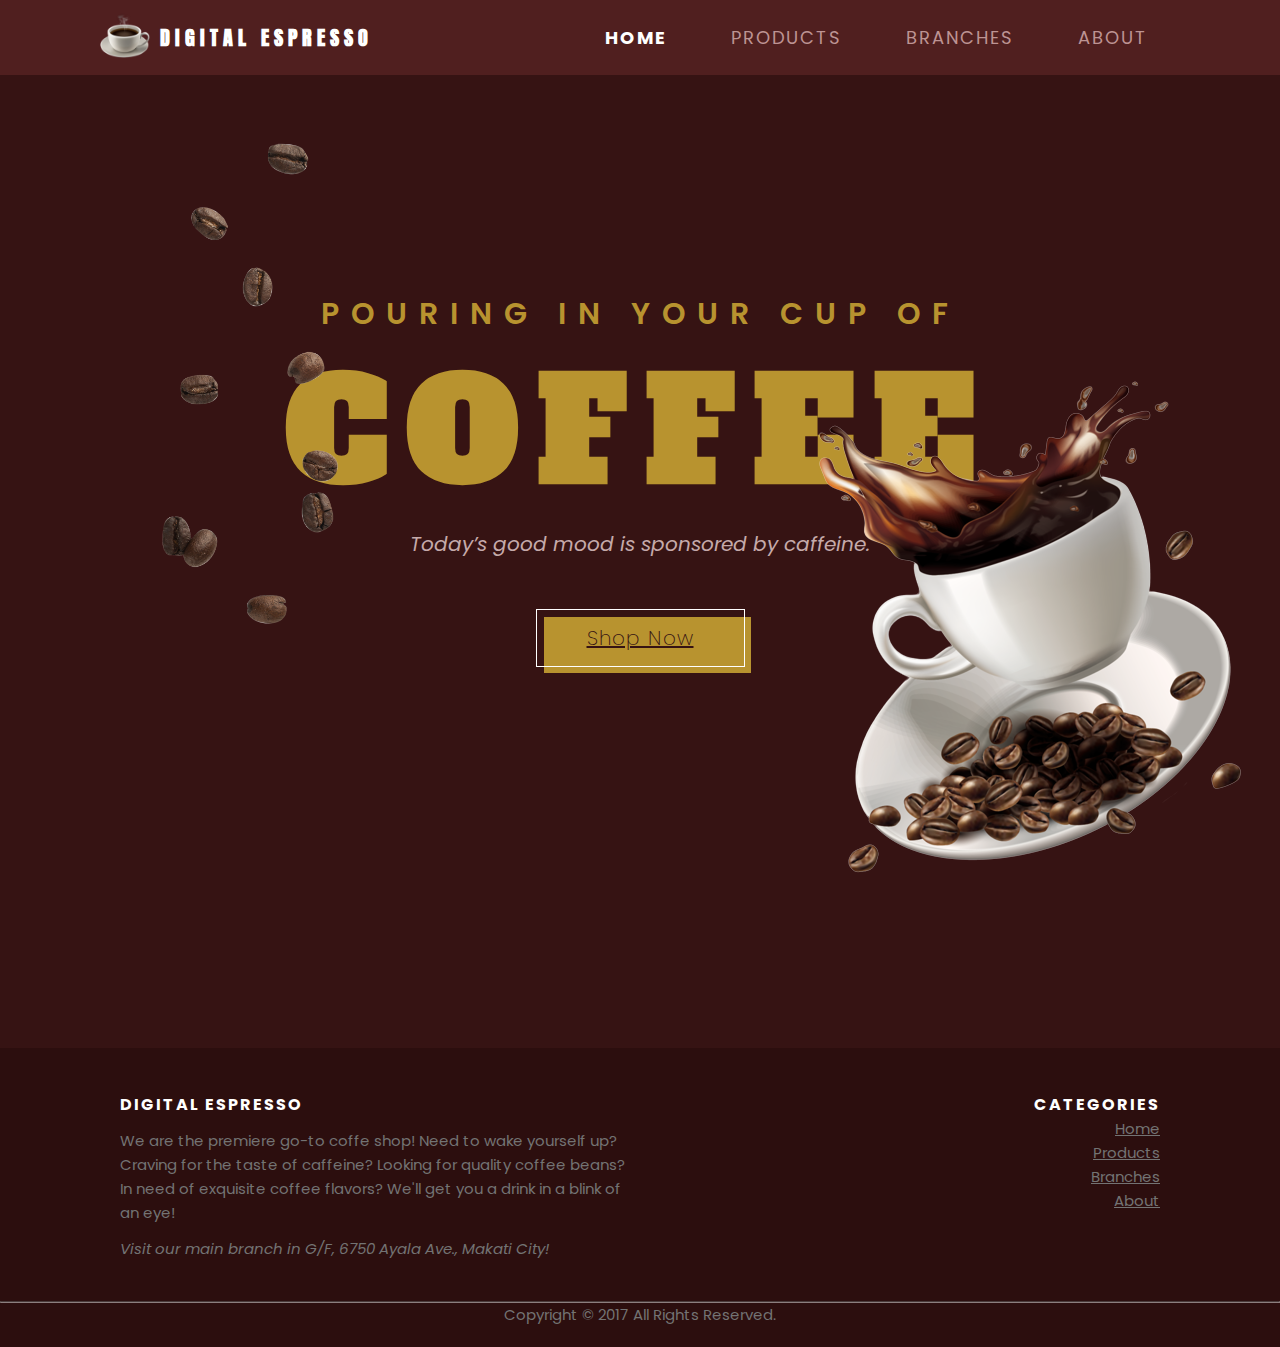
<file: digital_espresso/index.html>
<html>
<head>
	<title>Digital Espresso</title>
	<meta charset="utf-8">
	<meta name="viewport" content="width=device-width, initaial-scale=1.0">
	<link rel="stylesheet" type="text/css" href="style.css">
</head>
<body style="background-color:#361313;">
	<nav>
		<div class="nav-container">
			<div class="header">
				<img src="coffeelogo.png" />
				<h1>Digital Espresso</h1>
			</div>
			<ul>
				<li><a href="index.html" class="active">Home</a></li>
				<li><a href="products.html">Products</a></li>
				<li><a href="branches.html">Branches</a></li>
				<li><a href="aboutus.html">About</a></li>
			</ul>
		</div>
	</nav>
	<div class="cup">
		<img src="coffeecup.png" alt="cup">
	</div>
	<div class="beans">
		<img src="coffeebeans.webp">
	</div>
	<div class="hero-text">
		<div>
			<h2>POURING IN YOUR CUP OF</h2>
			<h1>COFFEE</h1>
			<p>Today’s good mood is sponsored by caffeine.</p>
			<button type="button" class="fill"><a class="buttonlink" href="products.html">Shop Now</a></button>
		</div>	
	
	</div>
	<footer class="site-footer">
		<div class="footer-container">
			<div class="footer-desc">
				<h6>Digital Espresso</h6>
				<p class="text-justify" style="margin-top: 12px">We are the premiere go-to coffe shop! Need to wake yourself up? Craving for the taste of caffeine? Looking for quality coffee beans? In need of exquisite coffee flavors? We'll get you a drink in a blink of an eye!</p>
				<p style="margin-top: 12px"><i>Visit our main branch in G/F, 6750 Ayala Ave., Makati City!</i></p>
			</div>

			<div class="footer-tabs">
				<h6>Categories</h6>
				<ul class="footer-links">
				<li><a href="index.html">Home</a></li>
				<li><a href="products.html">Products</a></li>
				<li><a href="branches.html">Branches</a></li>
				<li><a href="aboutus.html">About</a></li>
				</ul>
			</div>

			</div>
			<hr>
		</div>
		<div class="container">
			<div class="col-md-8 col-sm-6 col-xs-12">
				<p class="copyright-text">Copyright &copy; 2017 All Rights Reserved.</p>
			</div>
		</div>
	</footer>
</body>
</html>


<!-- 1. Create a set of Corporate Website mockups for the company Digital Espresso.
Prepare at a minimum the following files:
• / index.html
• / aboutus.html
• / products.html
• / branches.html

Make sure that each page has the following: 
• / standard header with logo
• / navigation bar with links to the following:
	• / Home
	• / Products
		• / Each product page
	• / Branches
	• / About
• / brownish-red background color
• / standard footer

2. For products.html:

• / Create a table containing coffee products. You may use the products from the earlier exercises.
• / Embed one image per product in the table.
• / Make the name of the product clickable.
• / Create one html file per product. Clicking on the product name from the previous step should load the specific product html page. 
• / Each product html page should either have a link to go back to the products.html page.
• / Note also that all the pages must follow the standard elements mentioned in 1) (standard header with logo, nav bar, footer, etc.). -->
</file>
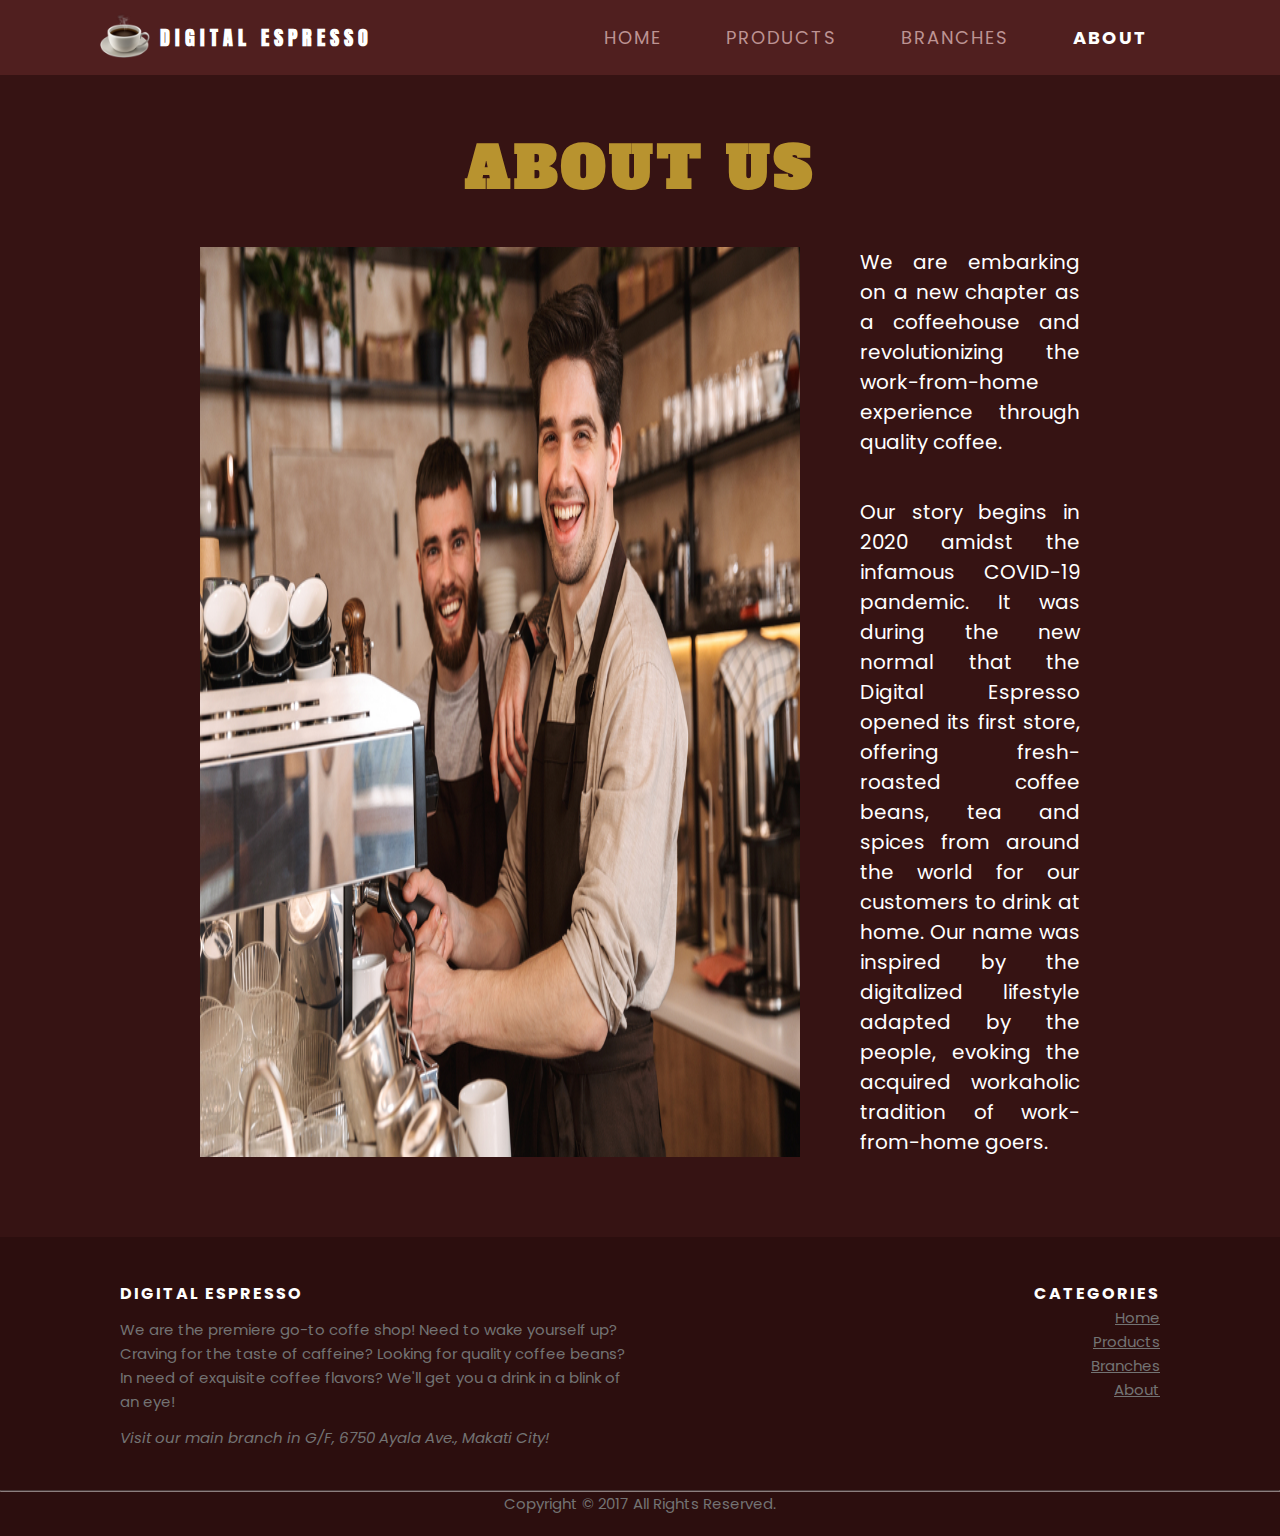
<file: digital_espresso/aboutus.html>
<html>

<head>
    <title>Digital Espresso</title>
    <meta charset="utf-8">
    <meta name="viewport" content="width=device-width, initaial-scale=1.0">
    <link rel="stylesheet" type="text/css" href="style.css">
</head>
<body style="background-color:#361313;">
    <nav>
    <div class="nav-container">
        <div class="header">
        <img src="coffeelogo.png" />
        <h1>Digital Espresso</h1>
        </div>
        <ul>
        <li><a href="index.html">Home</a></li>
        <li><a href="products.html">Products</a></li>
        <li><a href="branches.html">Branches</a></li>
        <li><a href="aboutus.html" class="active">About</a></li>
        </ul>
    </div>
    </nav>

    <!------- PAGE CONTENT ------->  
    <div class="products-container">
    <div class="pagetitle">
        <h1>ABOUT US</h1>
    </div>
    <div class="about-details">
        <img src="founders.jpg">
        <div class="par">
            <p>We are embarking on a new chapter as a coffeehouse and revolutionizing the work-from-home experience through quality coffee.</p>
        <p>Our story begins in 2020 amidst the infamous COVID-19 pandemic. It was during the new normal that the Digital Espresso opened its first store, offering fresh-roasted coffee beans, tea and spices from around the world for our customers to drink at home. Our name was inspired by the digitalized lifestyle adapted by the people, evoking the acquired workaholic tradition of work-from-home goers.</p> 
        </div>
    </div>
    </div>
    
    <footer class="site-footer">
		<div class="footer-container">
			<div class="footer-desc">
				<h6>Digital Espresso</h6>
				<p class="text-justify" style="margin-top: 12px">We are the premiere go-to coffe shop! Need to wake yourself up? Craving for the taste of caffeine? Looking for quality coffee beans? In need of exquisite coffee flavors? We'll get you a drink in a blink of an eye!</p>
				<p style="margin-top: 12px"><i>Visit our main branch in G/F, 6750 Ayala Ave., Makati City!</i></p>
			</div>

			<div class="footer-tabs">
				<h6>Categories</h6>
				<ul class="footer-links">
				<li><a href="index.html">Home</a></li>
				<li><a href="products.html">Products</a></li>
				<li><a href="branches.html">Branches</a></li>
				<li><a href="aboutus.html">About</a></li>
				</ul>
			</div>

			</div>
			<hr>
		</div>
		<div class="container">
			<div class="col-md-8 col-sm-6 col-xs-12">
				<p class="copyright-text">Copyright &copy; 2017 All Rights Reserved.</p>
			</div>
		</div>
	</footer>
</body>
</html>
</file>
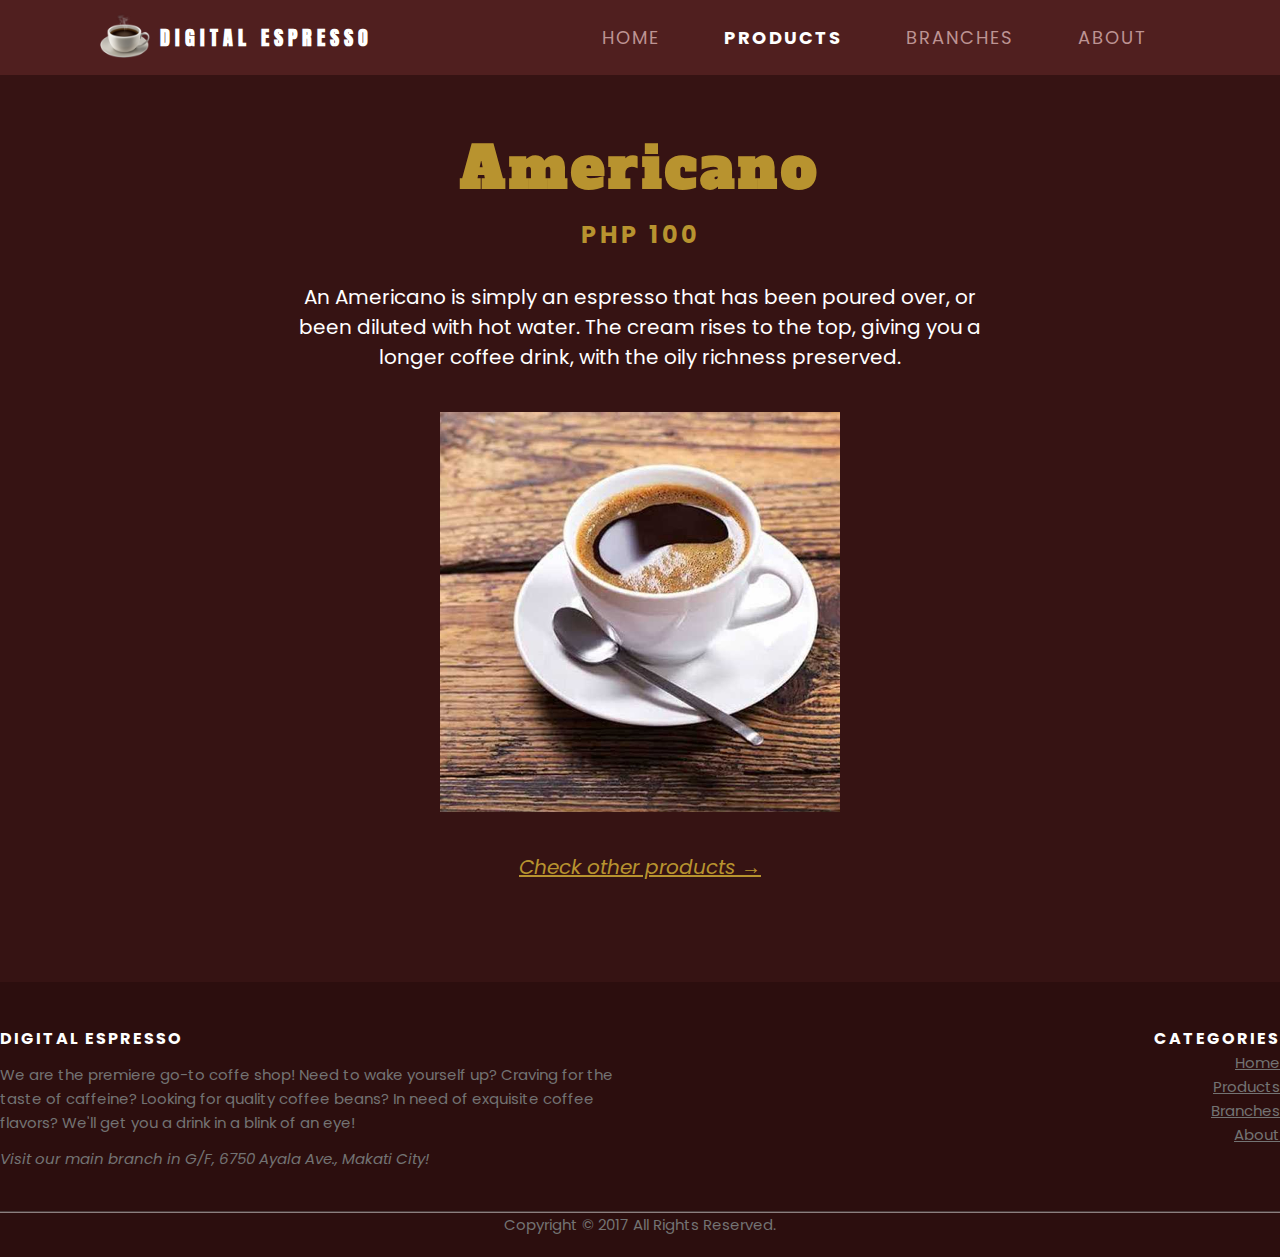
<file: digital_espresso/americano.html>
<html>

<head>
    <title>Digital Espresso</title>
    <meta charset="utf-8">
    <meta name="viewport" content="width=device-width, initaial-scale=1.0">
    <link rel="stylesheet" type="text/css" href="style.css">
</head>
<body style="background-color:#361313;">
    <nav>
    <div class="nav-container">
        <div class="header">
        <img src="coffeelogo.png" />
        <h1>Digital Espresso</h1>
        </div>
        <ul>
        <li><a href="index.html">Home</a></li>
        <li><a href="products.html" class="active">Products</a></li>
        <li><a href="branches.html">Branches</a></li>
        <li><a href="aboutus.html">About</a></li>
        </ul>
    </div>
    </nav>

    <!------- PAGE CONTENT ------->  
    <div class="products-container">
        <div class="pagetitle">
            <h1>Americano</h1>
            <h2>PHP 100</h2>
        </div>
    <div class="product-details">
        <p>An Americano is simply an espresso that has been poured over, or been diluted with hot water. The cream rises to the top, giving you a longer coffee drink, with the oily richness preserved.</p>
        <img src="americano.jpg" alt="americano">
        <p class="others"><a class="back" href="products.html">Check other products →</a></p>
    </div>
    </div>
    <footer class="site-footer">
		<div class="footer-container">
			<div class="footer-desc">
				<h6>Digital Espresso</h6>
				<p class="text-justify" style="margin-top: 12px">We are the premiere go-to coffe shop! Need to wake yourself up? Craving for the taste of caffeine? Looking for quality coffee beans? In need of exquisite coffee flavors? We'll get you a drink in a blink of an eye!</p>
				<p style="margin-top: 12px"><i>Visit our main branch in G/F, 6750 Ayala Ave., Makati City!</i></p>
			</div>

			<div class="footer-tabs">
				<h6>Categories</h6>
				<ul class="footer-links">
				<li><a href="index.html">Home</a></li>
				<li><a href="products.html">Products</a></li>
				<li><a href="branches.html">Branches</a></li>
				<li><a href="aboutus.html">About</a></li>
				</ul>
			</div>

			</div>
			<hr>
		</div>
		<div class="container">
			<div class="col-md-8 col-sm-6 col-xs-12">
				<p class="copyright-text">Copyright &copy; 2017 All Rights Reserved.</p>
			</div>
		</div>
	</footer>
</body>
</html>
</file>
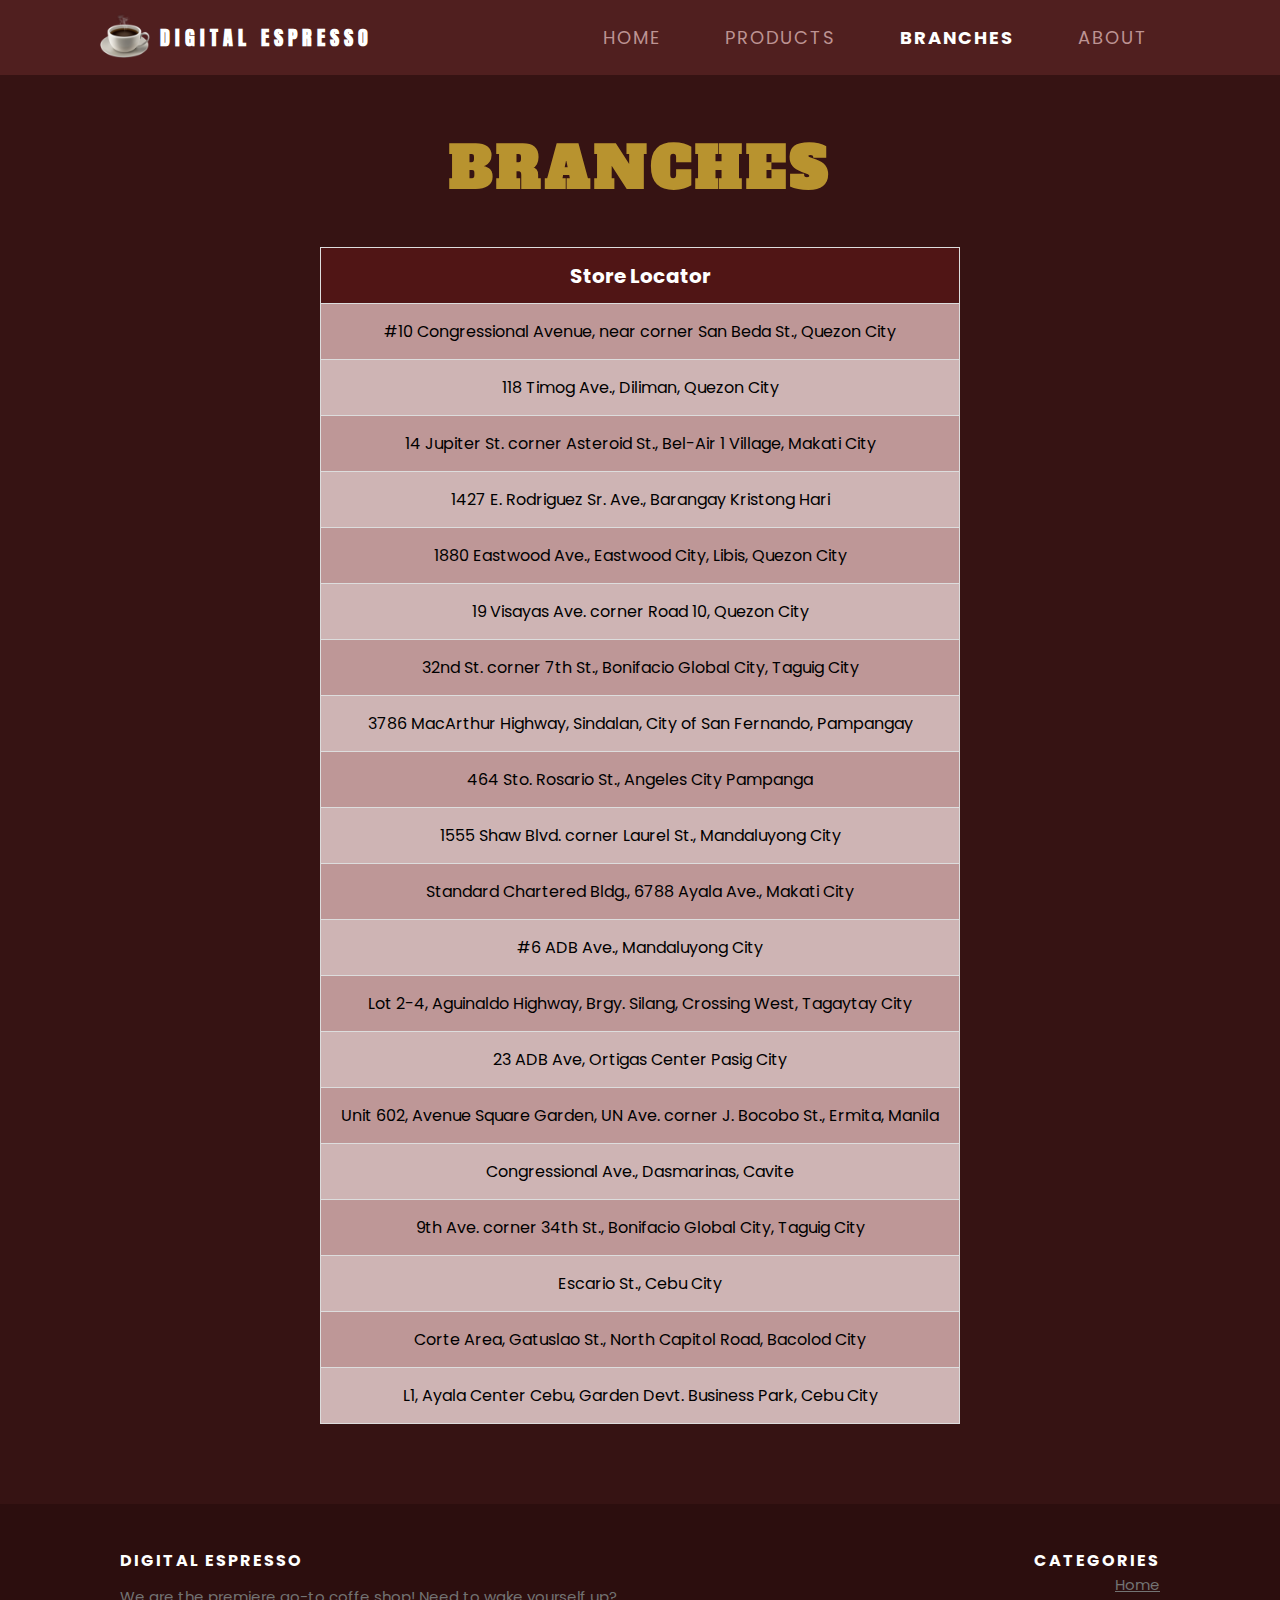
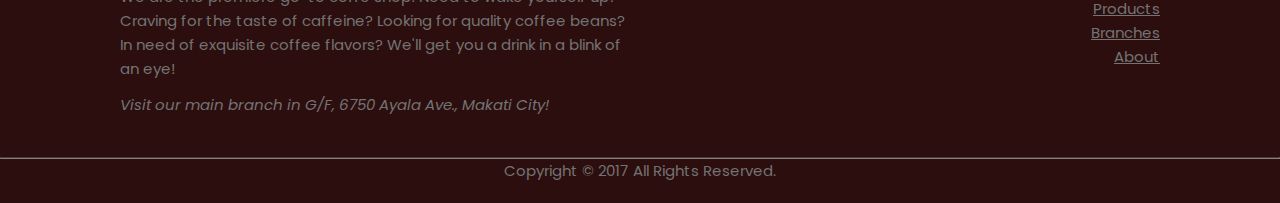
<file: digital_espresso/branches.html>
<html>

<head>
    <title>Digital Espresso</title>
    <meta charset="utf-8">
    <meta name="viewport" content="width=device-width, initaial-scale=1.0">
    <link rel="stylesheet" type="text/css" href="style.css">
</head>
<body style="background-color:#361313;">
    <nav>
    <div class="nav-container">
        <div class="header">
        <img src="coffeelogo.png" />
        <h1>Digital Espresso</h1>
        </div>
        <ul>
        <li><a href="index.html">Home</a></li>
        <li><a href="products.html">Products</a></li>
        <li><a href="branches.html" class="active">Branches</a></li>
        <li><a href="aboutus.html">About</a></li>
        </ul>
    </div>
    </nav>

    <!------- PAGE TITLE ------->  
    <div class="products-container">
    <div class="pagetitle">
        <h1>BRANCHES</h1>
    </div>
    <div class="storetable">
        <table class="center">
        <tr>
            <th>Store Locator</th>
        </tr>
        <tr>
            <td>#10 Congressional Avenue, near corner San Beda St., Quezon City</td>
        </tr>
        <tr>
            <td>118 Timog Ave., Diliman, Quezon City</td>
        </tr>
        <tr>
            <td>14 Jupiter St. corner Asteroid St., Bel-Air 1 Village, Makati City</td>
        </tr>
        <tr>
            <td>1427 E. Rodriguez Sr. Ave., Barangay Kristong Hari</td>
        </tr>
        <tr>
            <td>1880 Eastwood Ave., Eastwood City, Libis, Quezon City</td>
        </tr>
        <tr>
            <td>19 Visayas Ave. corner Road 10, Quezon City</td>
        </tr>
        <tr>
            <td>32nd St. corner 7th St., Bonifacio Global City, Taguig City</td>
        </tr>
        <tr>
            <td>3786 MacArthur Highway, Sindalan, City of San Fernando, Pampangay</td>
        </tr>
        <tr>
            <td>464 Sto. Rosario St., Angeles City Pampanga</td>
        </tr>
        <tr>
            <td>1555 Shaw Blvd. corner Laurel St., Mandaluyong City</td>
        </tr>
        <tr>
            <td>Standard Chartered Bldg., 6788 Ayala Ave., Makati City</td>
        </tr>
        <tr>
            <td>#6 ADB Ave., Mandaluyong City</td>
        </tr>
        <tr>
            <td>Lot 2-4, Aguinaldo Highway, Brgy. Silang, Crossing West, Tagaytay City</td>
        </tr>
        <tr>
            <td>23 ADB Ave, Ortigas Center Pasig City</td>
        </tr>
        <tr>
            <td>Unit 602, Avenue Square Garden, UN Ave. corner J. Bocobo St., Ermita, Manila</td>
        </tr>
        <tr>
            <td>Congressional Ave., Dasmarinas, Cavite</td>
        </tr>
        <tr>
            <td>9th Ave. corner 34th St., Bonifacio Global City, Taguig City</td>
        </tr>
        <tr>
            <td>Escario St., Cebu City</td>
        </tr>
        <tr>
            <td>Corte Area, Gatuslao St., North Capitol Road, Bacolod City</td>
        </tr>
        <tr>
            <td>L1, Ayala Center Cebu, Garden Devt. Business Park, Cebu City</td>
        </tr>
        </table>
    </div>
    </div>
    <footer class="site-footer">
		<div class="footer-container">
			<div class="footer-desc">
				<h6>Digital Espresso</h6>
				<p class="text-justify" style="margin-top: 12px">We are the premiere go-to coffe shop! Need to wake yourself up? Craving for the taste of caffeine? Looking for quality coffee beans? In need of exquisite coffee flavors? We'll get you a drink in a blink of an eye!</p>
				<p style="margin-top: 12px"><i>Visit our main branch in G/F, 6750 Ayala Ave., Makati City!</i></p>
			</div>

			<div class="footer-tabs">
				<h6>Categories</h6>
				<ul class="footer-links">
				<li><a href="index.html">Home</a></li>
				<li><a href="products.html">Products</a></li>
				<li><a href="branches.html">Branches</a></li>
				<li><a href="aboutus.html">About</a></li>
				</ul>
			</div>

			</div>
			<hr>
		</div>
		<div class="container">
			<div class="col-md-8 col-sm-6 col-xs-12">
				<p class="copyright-text">Copyright &copy; 2017 All Rights Reserved.</p>
			</div>
		</div>
	</footer>
</body>
</html
</file>
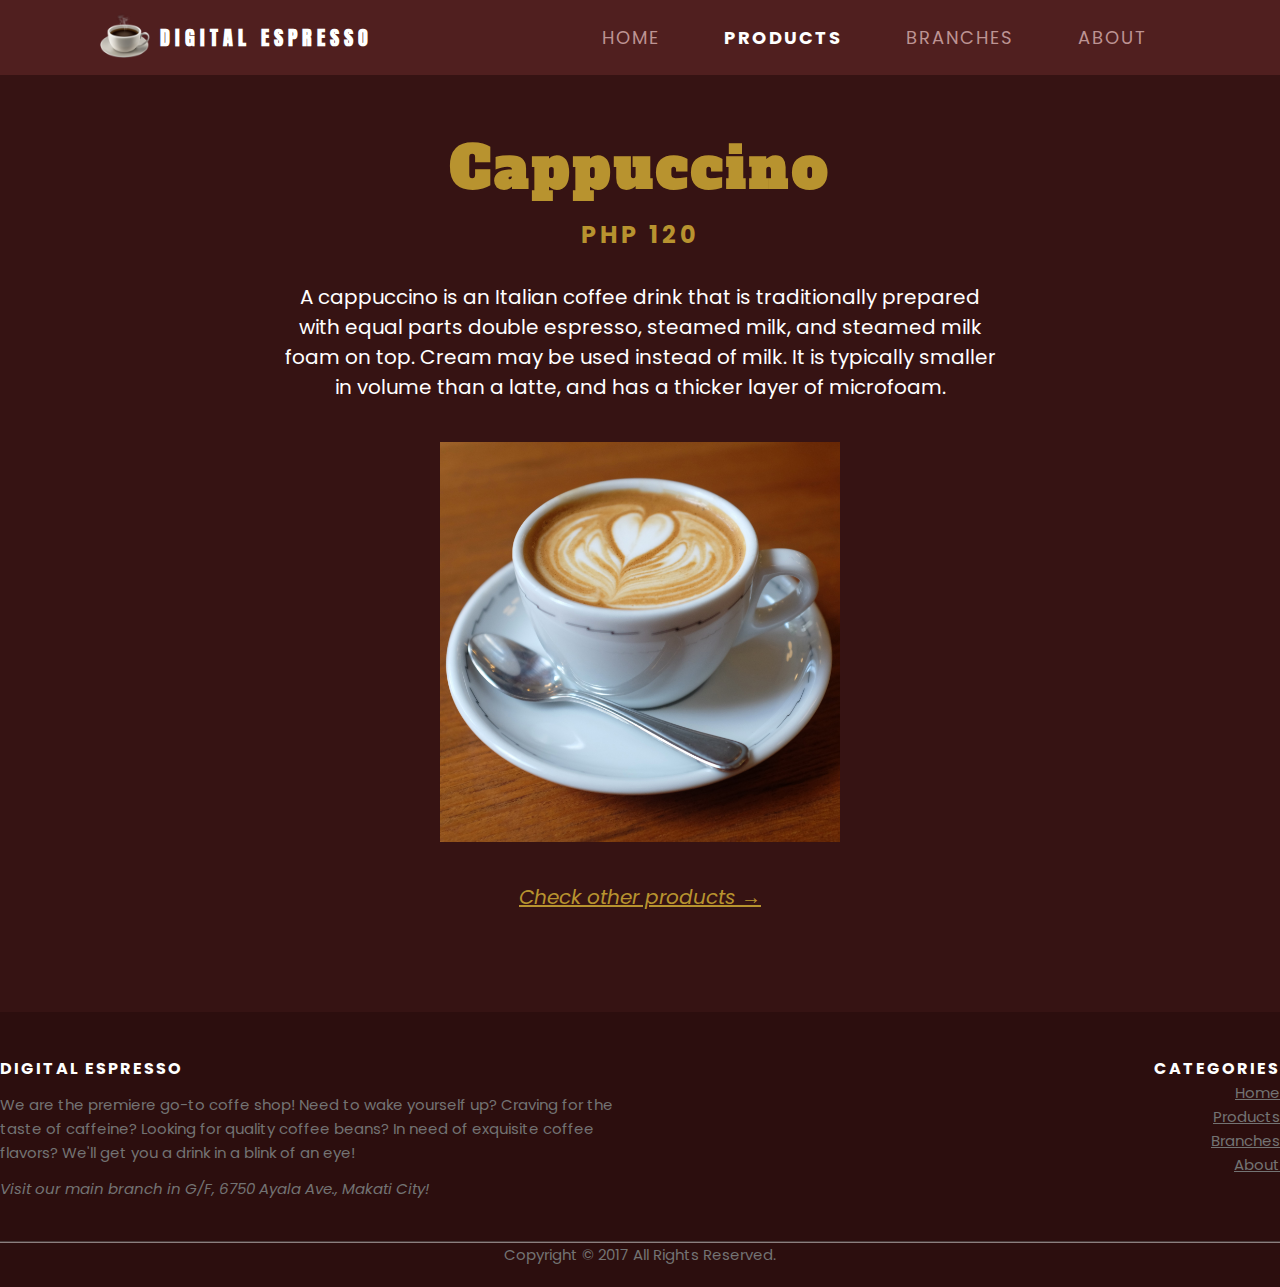
<file: digital_espresso/cappuccino.html>
<html>

<head>
    <title>Digital Espresso</title>
    <meta charset="utf-8">
    <meta name="viewport" content="width=device-width, initaial-scale=1.0">
    <link rel="stylesheet" type="text/css" href="style.css">
</head>
<body style="background-color:#361313;">
    <nav>
    <div class="nav-container">
        <div class="header">
        <img src="coffeelogo.png" />
        <h1>Digital Espresso</h1>
        </div>
        <ul>
        <li><a href="index.html">Home</a></li>
        <li><a href="products.html" class="active">Products</a></li>
        <li><a href="branches.html">Branches</a></li>
        <li><a href="aboutus.html">About</a></li>
        </ul>
    </div>
    </nav>

    <!------- PAGE CONTENT ------->  
    <div class="products-container">
    <div class="pagetitle">
        <h1>Cappuccino</h1>
        <h2>PHP 120</h2>
    </div>
    <div class="product-details">
        <p>A cappuccino is an Italian coffee drink that is traditionally prepared with equal parts double espresso, steamed milk, and steamed milk foam on top. Cream may be used instead of milk. It is typically smaller in volume than a latte, and has a thicker layer of microfoam.</p>
        <img src="cappuccino.jpg" alt="cappuccino">
        <p class="others"><a class="back" href="products.html">Check other products →</a></p>
    </div>
    </div>
    <footer class="site-footer">
		<div class="footer-container">
			<div class="footer-desc">
				<h6>Digital Espresso</h6>
				<p class="text-justify" style="margin-top: 12px">We are the premiere go-to coffe shop! Need to wake yourself up? Craving for the taste of caffeine? Looking for quality coffee beans? In need of exquisite coffee flavors? We'll get you a drink in a blink of an eye!</p>
				<p style="margin-top: 12px"><i>Visit our main branch in G/F, 6750 Ayala Ave., Makati City!</i></p>
			</div>

			<div class="footer-tabs">
				<h6>Categories</h6>
				<ul class="footer-links">
				<li><a href="index.html">Home</a></li>
				<li><a href="products.html">Products</a></li>
				<li><a href="branches.html">Branches</a></li>
				<li><a href="aboutus.html">About</a></li>
				</ul>
			</div>

			</div>
			<hr>
		</div>
		<div class="container">
			<div class="col-md-8 col-sm-6 col-xs-12">
				<p class="copyright-text">Copyright &copy; 2017 All Rights Reserved.</p>
			</div>
		</div>
	</footer>
</body>
</html>
</file>
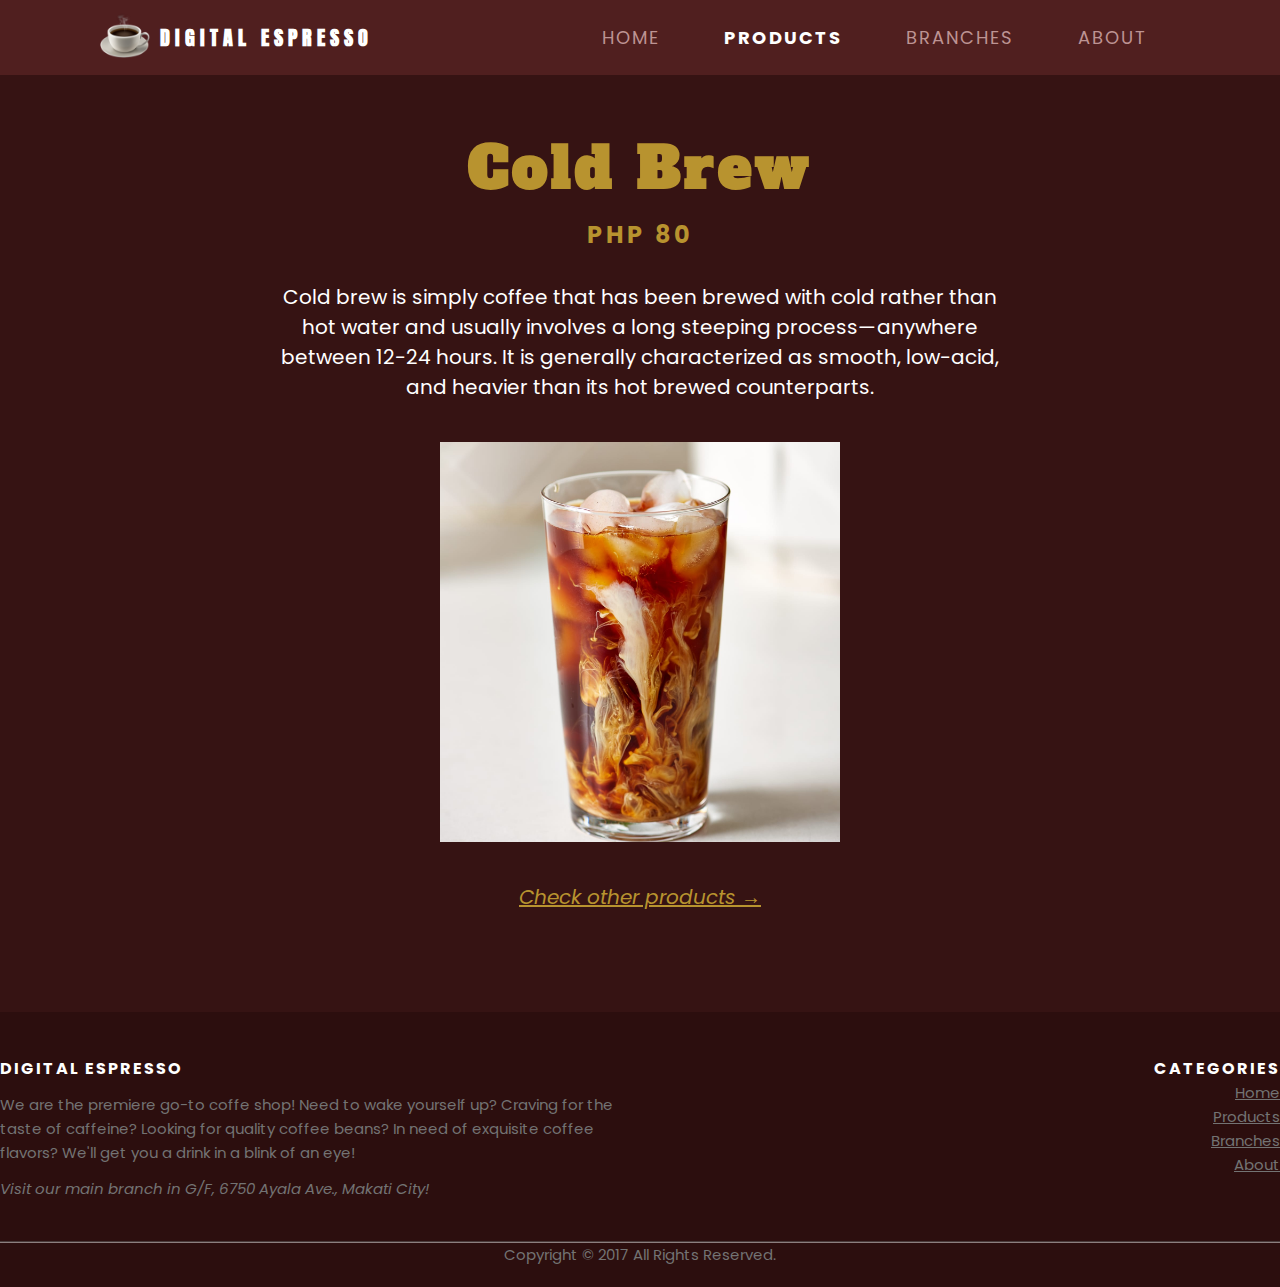
<file: digital_espresso/coldbrew.html>
<html>

<head>
    <title>Digital Espresso</title>
    <meta charset="utf-8">
    <meta name="viewport" content="width=device-width, initaial-scale=1.0">
    <link rel="stylesheet" type="text/css" href="style.css">
</head>
<body style="background-color:#361313;">
    <nav>
    <div class="nav-container">
        <div class="header">
        <img src="coffeelogo.png" />
        <h1>Digital Espresso</h1>
        </div>
        <ul>
        <li><a href="index.html">Home</a></li>
        <li><a href="products.html" class="active">Products</a></li>
        <li><a href="branches.html">Branches</a></li>
        <li><a href="aboutus.html">About</a></li>
        </ul>
    </div>
    </nav>

    <!------- PAGE CONTENT ------->  
    <div class="products-container">
    <div class="pagetitle">
        <h1>Cold Brew</h1>
        <h2>PHP 80</h2>
    </div>
    <div class="product-details">
        <p>Cold brew is simply coffee that has been brewed with cold rather than hot water and usually involves a long steeping process—anywhere between 12-24 hours. It is generally characterized as smooth, low-acid, and heavier than its hot brewed counterparts. </p>
        <img src="coldbrew.jfif" alt="coldbrew">
        <p class="others"><a class="back" href="products.html">Check other products →</a></p>
    </div>
    </div>
    
    <footer class="site-footer">
		<div class="footer-container">
			<div class="footer-desc">
				<h6>Digital Espresso</h6>
				<p class="text-justify" style="margin-top: 12px">We are the premiere go-to coffe shop! Need to wake yourself up? Craving for the taste of caffeine? Looking for quality coffee beans? In need of exquisite coffee flavors? We'll get you a drink in a blink of an eye!</p>
				<p style="margin-top: 12px"><i>Visit our main branch in G/F, 6750 Ayala Ave., Makati City!</i></p>
			</div>

			<div class="footer-tabs">
				<h6>Categories</h6>
				<ul class="footer-links">
				<li><a href="index.html">Home</a></li>
				<li><a href="products.html">Products</a></li>
				<li><a href="branches.html">Branches</a></li>
				<li><a href="aboutus.html">About</a></li>
				</ul>
			</div>

			</div>
			<hr>
		</div>
		<div class="container">
			<div class="col-md-8 col-sm-6 col-xs-12">
				<p class="copyright-text">Copyright &copy; 2017 All Rights Reserved.</p>
			</div>
		</div>
	</footer>
</body>
</html>
</file>
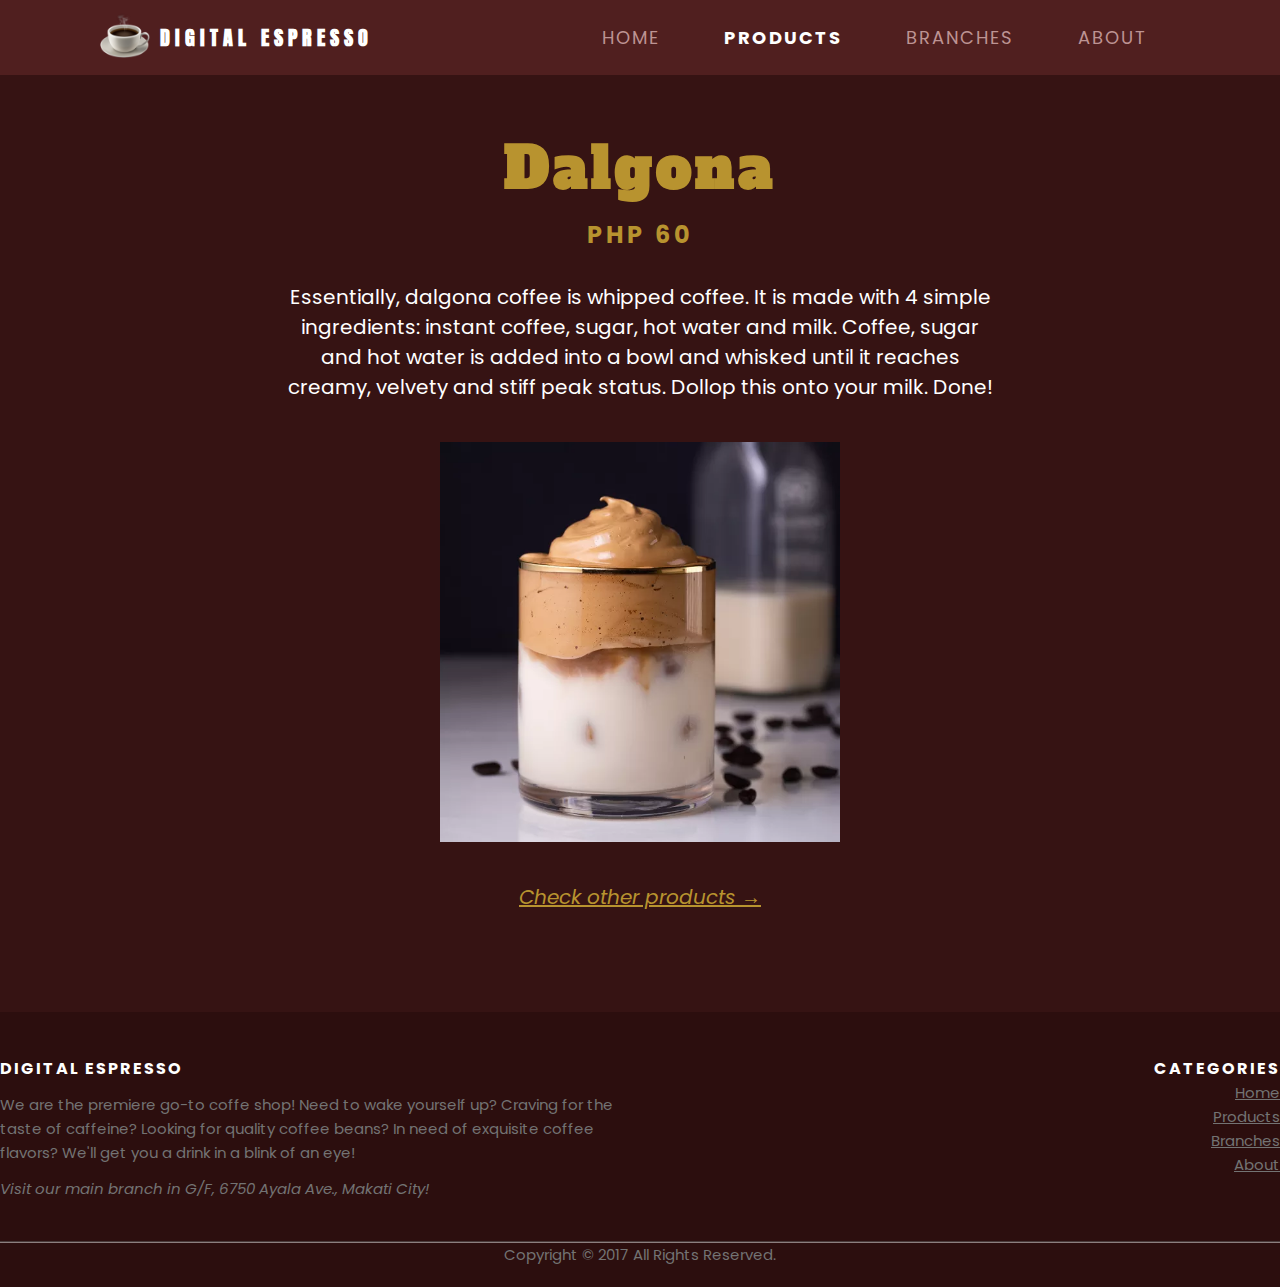
<file: digital_espresso/dalgona.html>
<html>

<head>
    <title>Digital Espresso</title>
    <meta charset="utf-8">
    <meta name="viewport" content="width=device-width, initaial-scale=1.0">
    <link rel="stylesheet" type="text/css" href="style.css">
</head>
<body style="background-color:#361313;">
    <nav>
    <div class="nav-container">
        <div class="header">
        <img src="coffeelogo.png" />
        <h1>Digital Espresso</h1>
        </div>
        <ul>
        <li><a href="index.html">Home</a></li>
        <li><a href="products.html" class="active">Products</a></li>
        <li><a href="branches.html">Branches</a></li>
        <li><a href="aboutus.html">About</a></li>
        </ul>
    </div>
    </nav>

    <!------- PAGE CONTENT ------->  
    <div class="products-container">
    <div class="pagetitle">
        <h1>Dalgona</h1>
        <h2>PHP 60</h2>
    </div>
    <div class="product-details">
        <p>Essentially, dalgona coffee is whipped coffee. It is made with 4 simple ingredients: instant coffee, sugar, hot water and milk. Coffee, sugar and hot water is added into a bowl and whisked until it reaches creamy, velvety and stiff peak status. Dollop this onto your milk. Done!</p>
        <img src="dalgona.jpg" alt="dalgona">
        <p class="others"><a class="back" href="products.html">Check other products →</a></p>
    </div>
    </div>
    <footer class="site-footer">
		<div class="footer-container">
			<div class="footer-desc">
				<h6>Digital Espresso</h6>
				<p class="text-justify" style="margin-top: 12px">We are the premiere go-to coffe shop! Need to wake yourself up? Craving for the taste of caffeine? Looking for quality coffee beans? In need of exquisite coffee flavors? We'll get you a drink in a blink of an eye!</p>
				<p style="margin-top: 12px"><i>Visit our main branch in G/F, 6750 Ayala Ave., Makati City!</i></p>
			</div>

			<div class="footer-tabs">
				<h6>Categories</h6>
				<ul class="footer-links">
				<li><a href="index.html">Home</a></li>
				<li><a href="products.html">Products</a></li>
				<li><a href="branches.html">Branches</a></li>
				<li><a href="aboutus.html">About</a></li>
				</ul>
			</div>

			</div>
			<hr>
		</div>
		<div class="container">
			<div class="col-md-8 col-sm-6 col-xs-12">
				<p class="copyright-text">Copyright &copy; 2017 All Rights Reserved.</p>
			</div>
		</div>
	</footer>
</body>
</html>
</file>
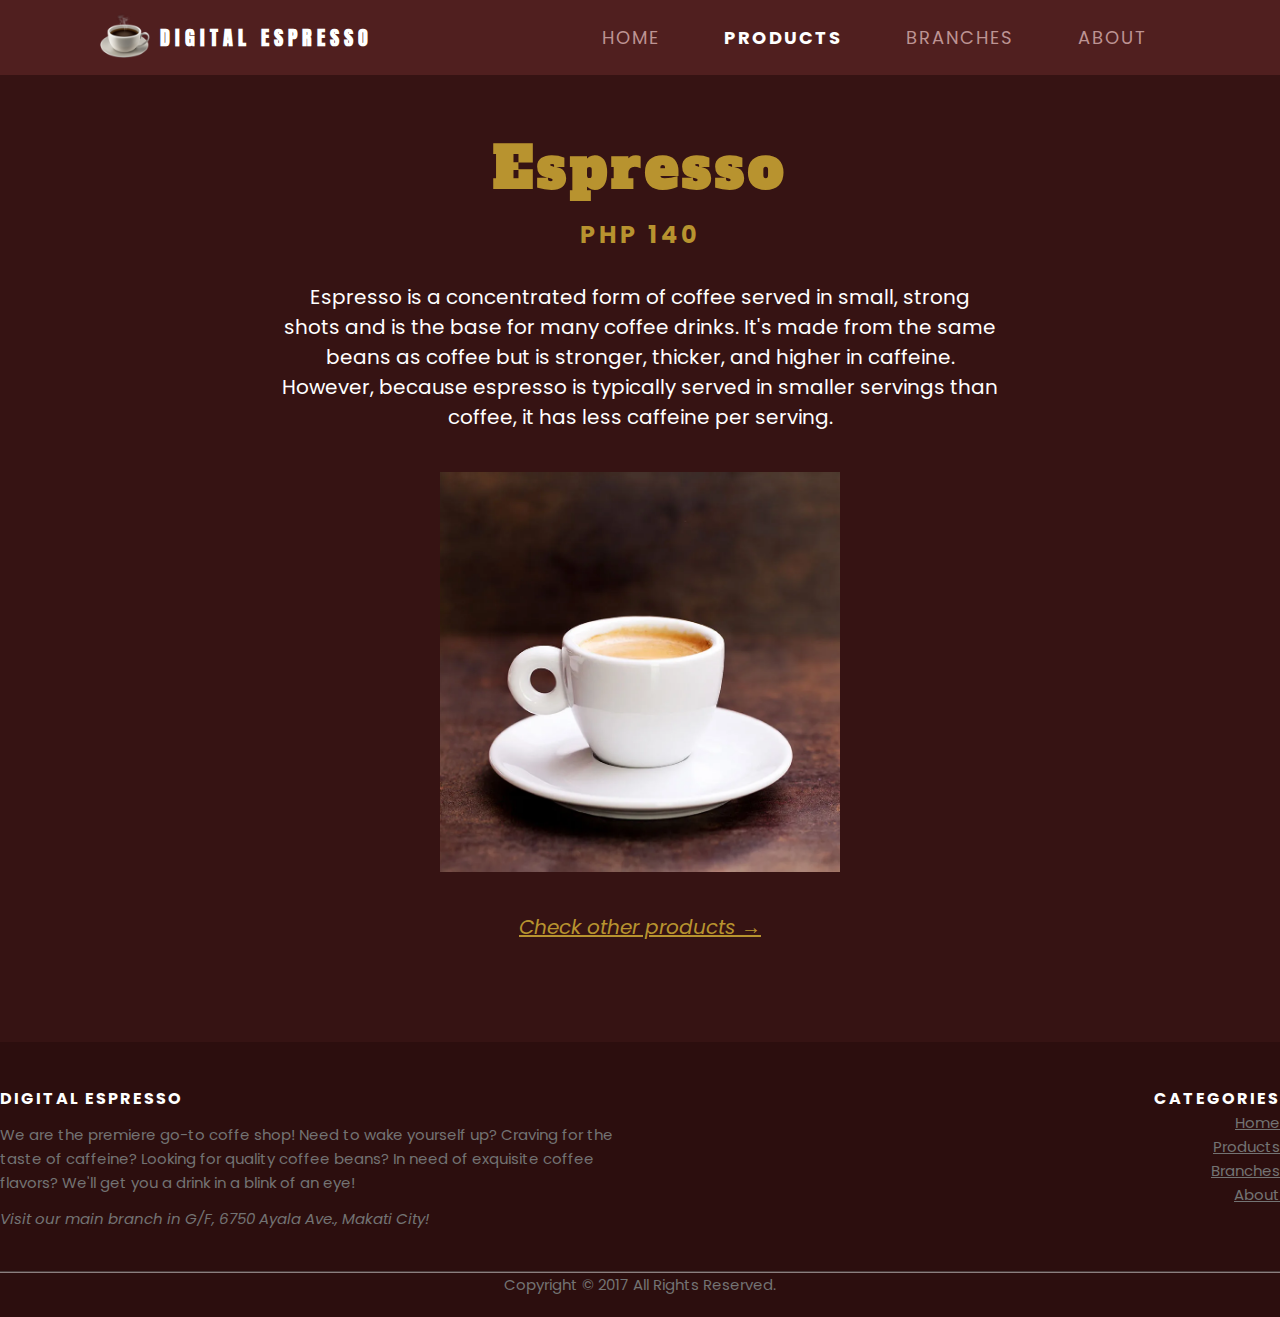
<file: digital_espresso/espresso.html>
<html>

<head>
    <title>Digital Espresso</title>
    <meta charset="utf-8">
    <meta name="viewport" content="width=device-width, initaial-scale=1.0">
    <link rel="stylesheet" type="text/css" href="style.css">
</head>
<body style="background-color:#361313;">
    <nav>
    <div class="nav-container">
        <div class="header">
        <img src="coffeelogo.png" />
        <h1>Digital Espresso</h1>
        </div>
        <ul>
        <li><a href="index.html">Home</a></li>
        <li><a href="products.html" class="active">Products</a></li>
        <li><a href="branches.html">Branches</a></li>
        <li><a href="aboutus.html">About</a></li>
        </ul>
    </div>
    </nav>

    <!------- PAGE CONTENT ------->  
    <div class="products-container">
    <div class="pagetitle">
        <h1>Espresso</h1>
        <h2>PHP 140</h2>
    </div>
    <div class="product-details">
        <p>Espresso is a concentrated form of coffee served in small, strong shots and is the base for many coffee drinks. It's made from the same beans as coffee but is stronger, thicker, and higher in caffeine. However, because espresso is typically served in smaller servings than coffee, it has less caffeine per serving.</p>
        <img src="espresso.png" alt="espresso">
        <p class="others"><a class="back" href="products.html">Check other products →</a></p>
    </div>
    </div>
    <footer class="site-footer">
		<div class="footer-container">
			<div class="footer-desc">
				<h6>Digital Espresso</h6>
				<p class="text-justify" style="margin-top: 12px">We are the premiere go-to coffe shop! Need to wake yourself up? Craving for the taste of caffeine? Looking for quality coffee beans? In need of exquisite coffee flavors? We'll get you a drink in a blink of an eye!</p>
				<p style="margin-top: 12px"><i>Visit our main branch in G/F, 6750 Ayala Ave., Makati City!</i></p>
			</div>

			<div class="footer-tabs">
				<h6>Categories</h6>
				<ul class="footer-links">
				<li><a href="index.html">Home</a></li>
				<li><a href="products.html">Products</a></li>
				<li><a href="branches.html">Branches</a></li>
				<li><a href="aboutus.html">About</a></li>
				</ul>
			</div>

			</div>
			<hr>
		</div>
		<div class="container">
			<div class="col-md-8 col-sm-6 col-xs-12">
				<p class="copyright-text">Copyright &copy; 2017 All Rights Reserved.</p>
			</div>
		</div>
	</footer>
</body>
</html>
</file>
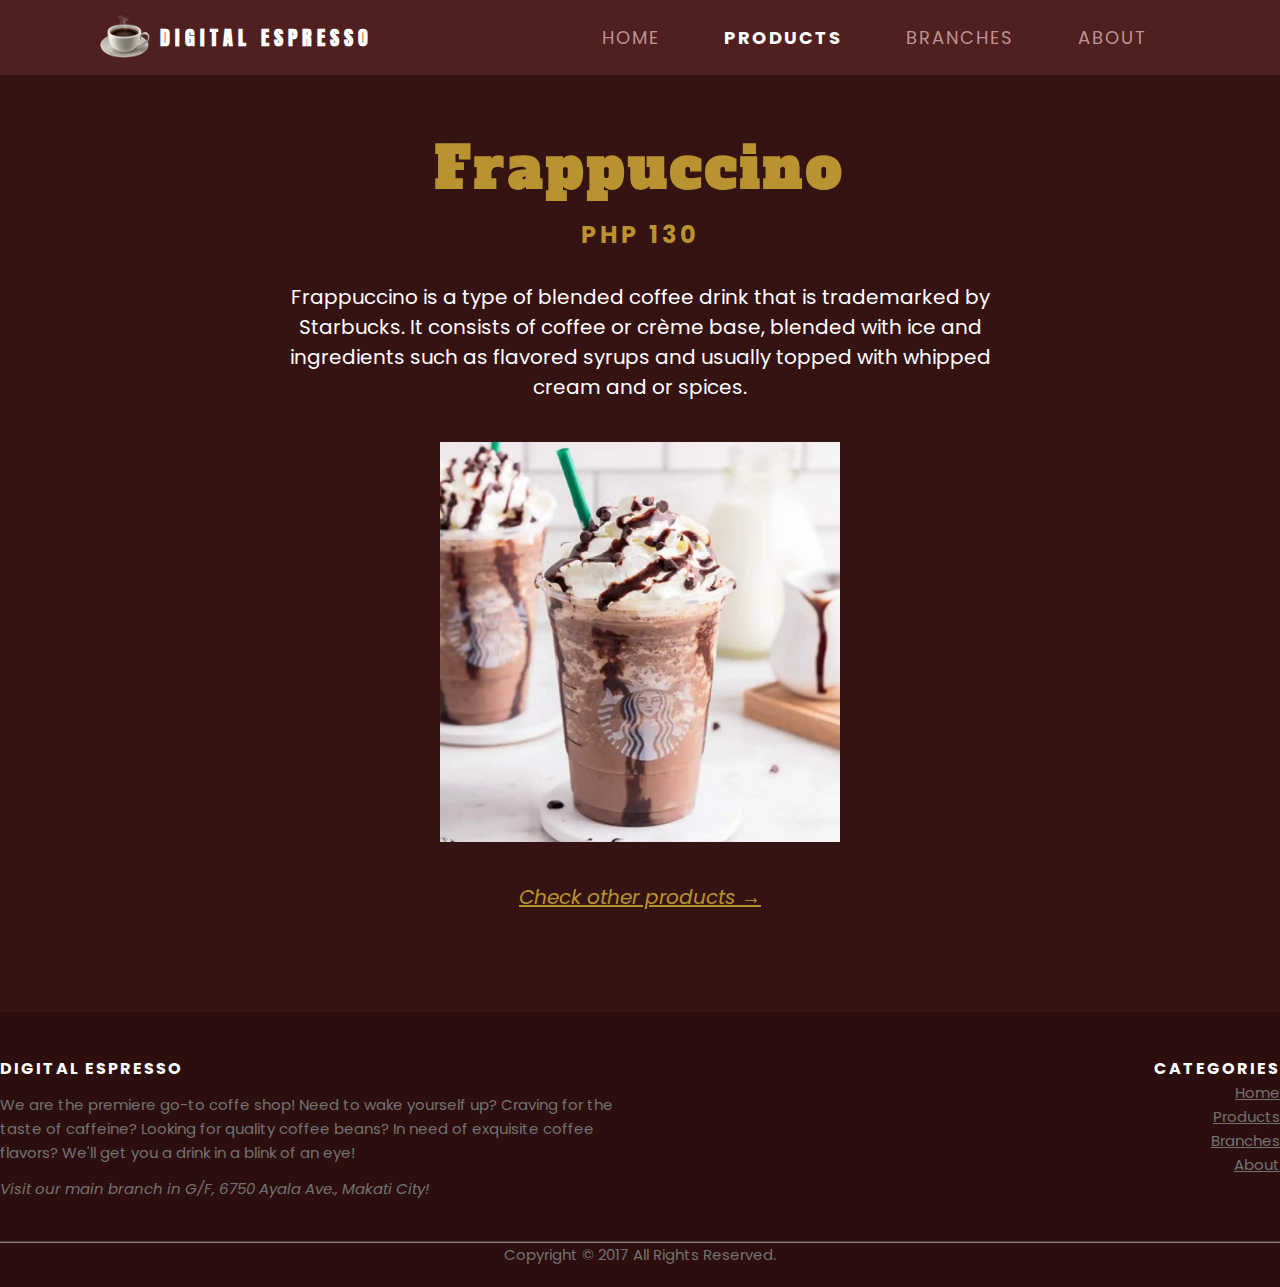
<file: digital_espresso/frappuccino.html>
<html>

<head>
    <title>Digital Espresso</title>
    <meta charset="utf-8">
    <meta name="viewport" content="width=device-width, initaial-scale=1.0">
    <link rel="stylesheet" type="text/css" href="style.css">
</head>
<body style="background-color:#361313;">
    <nav>
    <div class="nav-container">
        <div class="header">
        <img src="coffeelogo.png" />
        <h1>Digital Espresso</h1>
        </div>
        <ul>
        <li><a href="index.html">Home</a></li>
        <li><a href="products.html" class="active">Products</a></li>
        <li><a href="branches.html">Branches</a></li>
        <li><a href="aboutus.html">About</a></li>
        </ul>
    </div>
    </nav>

    <!------- PAGE CONTENT ------->  
    <div class="products-container">
    <div class="pagetitle">
        <h1>Frappuccino</h1>
        <h2>PHP 130</h2>
    </div>
    <div class="product-details">
        <p>Frappuccino is a type of blended coffee drink that is trademarked by Starbucks. It consists of coffee or crème base, blended with ice and ingredients such as flavored syrups and usually topped with whipped cream and or spices. </p>
        <img src="frappuccino.jfif" alt="frappuccino">
        <p class="others"><a class="back" href="products.html">Check other products →</a></p>
    </div>
    </div>
    <footer class="site-footer">
		<div class="footer-container">
			<div class="footer-desc">
				<h6>Digital Espresso</h6>
				<p class="text-justify" style="margin-top: 12px">We are the premiere go-to coffe shop! Need to wake yourself up? Craving for the taste of caffeine? Looking for quality coffee beans? In need of exquisite coffee flavors? We'll get you a drink in a blink of an eye!</p>
				<p style="margin-top: 12px"><i>Visit our main branch in G/F, 6750 Ayala Ave., Makati City!</i></p>
			</div>

			<div class="footer-tabs">
				<h6>Categories</h6>
				<ul class="footer-links">
				<li><a href="index.html">Home</a></li>
				<li><a href="products.html">Products</a></li>
				<li><a href="branches.html">Branches</a></li>
				<li><a href="aboutus.html">About</a></li>
				</ul>
			</div>

			</div>
			<hr>
		</div>
		<div class="container">
			<div class="col-md-8 col-sm-6 col-xs-12">
				<p class="copyright-text">Copyright &copy; 2017 All Rights Reserved.</p>
			</div>
		</div>
	</footer>
</body>
</html>
</file>
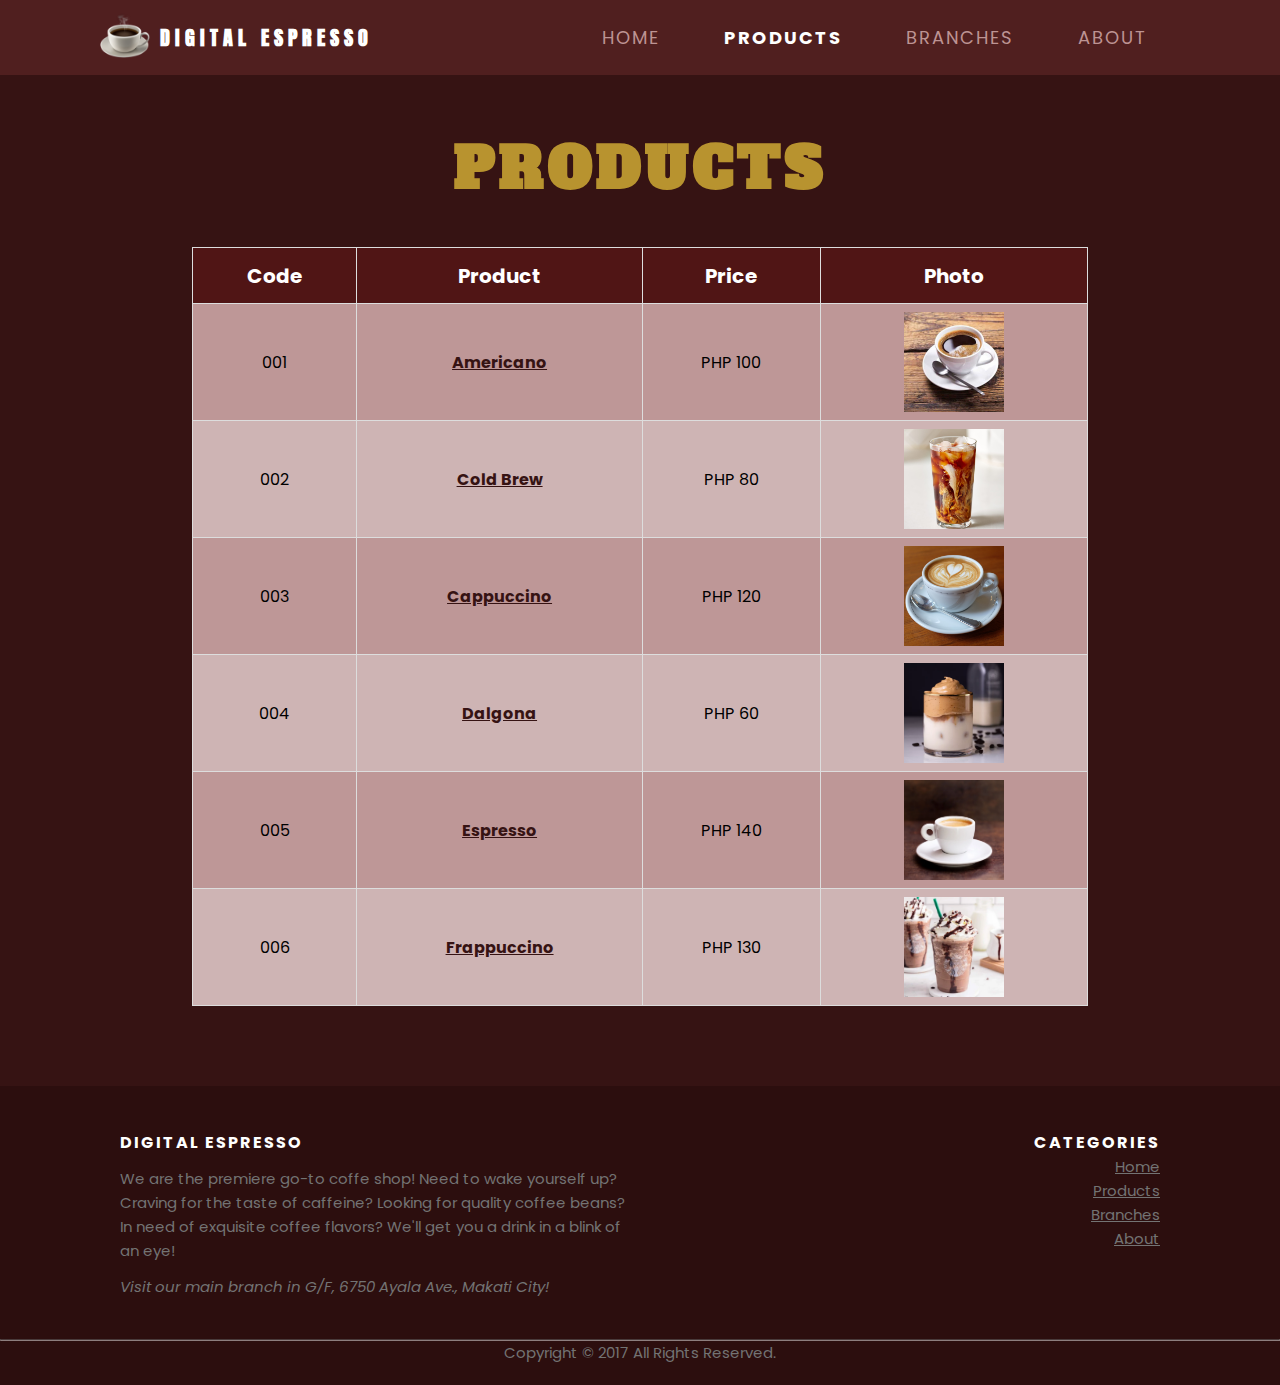
<file: digital_espresso/products.html>
<html>

<head>
  <title>Digital Espresso</title>
  <meta charset="utf-8">
  <meta name="viewport" content="width=device-width, initaial-scale=1.0">
  <link rel="stylesheet" type="text/css" href="style.css">
</head>
<body style="background-color:#361313;">
  <nav>
    <div class="nav-container">
      <div class="header">
        <img src="coffeelogo.png" />
        <h1>Digital Espresso</h1>
      </div>
      <ul>
        <li><a href="index.html">Home</a></li>
        <li><a href="products.html" class="active">Products</a></li>
        <li><a href="branches.html">Branches</a></li>
        <li><a href="aboutus.html">About</a></li>
      </ul>
    </div>
  </nav>

  <!------- PAGE TITLE ------->  
  <div class="products-container">
    <div class="pagetitle">
        <h1>PRODUCTS</h1>
    </div>
    <div class="productstable">
      <table class="center">
        <tr>
          <th>Code</th>
          <th>Product</th>
          <th>Price</th>
          <th>Photo</th>
        </tr>
        <tr>
          <td>001</td>
          <td style="font-weight: bold;"><a class="hyperlink" href="americano.html">Americano</a></td>
          <td>PHP 100</td>
          <td><img src="americano.jpg" height=100 width=100></img></th>
        </tr>
        <tr>
          <td>002</td>
          <td style="font-weight: bold;"><a class="hyperlink" href="coldbrew.html">Cold Brew</a></td>
          <td>PHP 80</td>
          <td><img src="coldbrew.jfif" height=100 width=100></img></th>
        </tr>
        <tr>
          <td>003</td>
          <td style="font-weight: bold;"><a class="hyperlink" href="cappuccino.html">Cappuccino</a></td>
          <td>PHP 120</td>
          <td><img src="cappuccino.jpg" height=100 width=100></img></th>
        </tr>
        <tr>
          <td>004</td>
          <td style="font-weight: bold;"><a class="hyperlink" href="dalgona.html">Dalgona</a></td>
          <td>PHP 60</td>
          <td><img src="dalgona.jpg" height=100 width=100></img></th>
        </tr>
        <tr>
          <td>005</td>
          <td style="font-weight: bold;"><a class="hyperlink" href="espresso.html">Espresso</a></td>
          <td>PHP 140</td>
          <td><img src="espresso.png" height=100 width=100></img></th>
        </tr>
        <tr>
          <td>006</td>
          <td style="font-weight: bold;"><a class="hyperlink" href="frappuccino.html">Frappuccino</a></td>
          <td>PHP 130</td>
          <td><img src="frappuccino.jfif" height=100 width=100></img></th>
        </tr>
      </table>
    </div>
  </div>
  <footer class="site-footer">
		<div class="footer-container">
			<div class="footer-desc">
				<h6>Digital Espresso</h6>
				<p class="text-justify" style="margin-top: 12px">We are the premiere go-to coffe shop! Need to wake yourself up? Craving for the taste of caffeine? Looking for quality coffee beans? In need of exquisite coffee flavors? We'll get you a drink in a blink of an eye!</p>
				<p style="margin-top: 12px"><i>Visit our main branch in G/F, 6750 Ayala Ave., Makati City!</i></p>
			</div>

			<div class="footer-tabs">
				<h6>Categories</h6>
				<ul class="footer-links">
				<li><a href="index.html">Home</a></li>
				<li><a href="products.html">Products</a></li>
				<li><a href="branches.html">Branches</a></li>
				<li><a href="aboutus.html">About</a></li>
				</ul>
			</div>

			</div>
			<hr>
		</div>
		<div class="container">
			<div class="col-md-8 col-sm-6 col-xs-12">
				<p class="copyright-text">Copyright &copy; 2017 All Rights Reserved.</p>
			</div>
		</div>
	</footer>
</body>
</html>
</file>
<file: digital_espresso/style.css>
@import url('https://fonts.googleapis.com/css2?family=Poppins:wght@200;400;500&display=swap');
@import url('https://fonts.googleapis.com/css2?family=Alfa+Slab+One&display=swap');
@import url('https://fonts.googleapis.com/css2?family=Alfa+Slab+One&family=Anton&display=swap');
*{
	margin:0px;
	padding:0px;
	box-sizing: border-box;
	font-family: 'Poppins', sans-serif;
}
/* ---------- NAV BAR ---------- */
nav{
	width: 100%;
	height: 75px;
	background-color: #501f1f;
	line-height: 75px;
	padding:0px 100px;
	position:fixed;
	z-index: 1;
	top: 0;
}
.nav-container {
	display: flex;
	width: 100%;
}
/* ---------- NAV LOGO ---------- */
.header {
	width: 100%;
	display: flex;
	align-items: center;
}
nav .header img {
    float: left;
    width: 50px;
    height: 50px;
    top: 20px;
}
nav .header h1 {
    position: relative;
    top: 0px;
    left: 10px;
    color: #FFFFFF;
    text-transform: uppercase;
    font-family: 'Anton', sans-serif;
    letter-spacing: 5;
	font-size: 20px;
}
/* ---------- NAV TABS ---------- */
nav ul{
	float: right;
	display: flex;
}
nav ul li{
	display: inline-block;
	list-style: none;
}
nav ul li a{
	color:#bd9393;
	text-decoration: none;
	font-size: 18px;
	text-transform: uppercase;
	padding:0px 32px;
	letter-spacing: 2;
}
nav ul li a:hover{
	color:#915f5f;
}
nav ul li .active{
	color:#FFFFFF;
	font-weight: bold;
}
/* ---------- HERO ---------- */
img {
	max-width: 100%;
	height: auto;
}
.cup {
	height: auto;
	width: 500px;
	position: absolute;
	right: 0%;
	top: 40%;
}
.beans {
	height: auto;
	width: 500px;
	position: absolute;
	left: 0%;
	top: 15%;
}
.hero-text {
	display: flex;
	align-items: center;
	justify-items: center;
	width: 100%;
	height: 112vh;
	color:#FFFFFF;
}
.hero-text div {
	width: 100%;
}
.hero-text h1 {
	font-family: 'Alfa Slab One', cursive;
	letter-spacing: 20px;
	font-size: 140px;
	text-align: center;
	color: #b8932f;
}
.hero-text h2 {
	font-family: 'Poppins', sans-serif;
	font-weight: 600;
	letter-spacing: 12px;
	font-size: 30px;
	text-align: center;
	color: #b8932f;
}
.hero-text p {
	font-family: 'Poppins', sans-serif;
	color: #c5aaaa;
	font-size: 20px;
	font-style: italic;
	text-align: center;
}
/* ---------- BUTTON ---------- */
html,
body {
	margin: 0;
	display: flex;
	justify-content: center;
	flex-direction: column;
	align-items: center;
	min-height: 100vh;
	text-align: center;
	overflow-x: hidden;
}

button {
	margin: 50px;
	font-family: inherit;
	color: #361313;
}
.fill {
	font-size: 20px;
	font-weight: 200;
	letter-spacing: 1px;
	padding: 13px 50px 13px;
	outline: 0;
	border: 1px solid rgb(255, 255, 255);
	cursor: pointer;
	position: relative;
	background-color: rgba(255, 255, 255, 0);
}

.fill::after {
	content: "";
	background-color: #b8932f;
	width: 100%;
	z-index: -1;
	position: absolute;
	height: 100%;
	top: 7px;
	left: 7px;
	transition: 0.2s;
}

.fill:hover::after {
	top: 0px;
	left: 0px;
}

/* ---------- PRODUCTS ---------- */
/* ---------- PAGE TITLE ---------- */
.products-container {
	margin-top: 120px;
	width: 100%
}

.pagetitle h1 {
	margin-top: 10px;
	margin-bottom: 10px;
	font-family: 'Alfa Slab One', cursive;
	color:#b8932f;
	letter-spacing: 4px;
	font-size: 56px;
}
.pagetitle h2 {
	margin-top: 0px;
	margin-bottom: 30px;
	font-family: 'Poppins', sans-serif;
	color:#b8932f;
	letter-spacing: 4px;
	font-size: 24px;
}
/* ---------- TABLE ---------- */ 

.productstable table {
	font-family: 'Poppins', sans-serif;
	border-collapse: collapse;
	width: 70%;
	margin-left:auto;
	margin-right:auto; 
	margin-top: 40px;
	margin-bottom: 40px;
}
.storetable table {
	font-family: 'Poppins', sans-serif;
	border-collapse: collapse;
	width: 50%;
	margin-left:auto;
	margin-right:auto; 
	margin-top: 40px;
	margin-bottom: 40px;
}
td, th {
	border: 1px solid #dddddd;
	text-align: left;
	padding: 8px;
	text-align: center;
	vertical-align: middle;
	height: 56px;
}
th {
	color:#ffffff;
	background-color: #501515;
	font-size: 20px;
}
tr:nth-child(even) {
	background-color: #be9797;
}
tr:nth-child(odd) {
	background-color: #ceb4b4;
}
.center {
	margin-left: auto;
	margin-right: auto;
}
/* ---------- PRODUCT PAGE ---------- */ 
.product-details {
	text-align: center;
	margin-left: 400px;
	margin-right: 400px;
	margin-bottom: 60px;
	color: #FFFFFF;
	font-family: 'Poppins', sans-serif;
}
.product-details p {
	font-size: 20px;
	width: 720px;
	margin-bottom: 40px;
	text-align: center;
	margin-left: auto;
	margin-right: auto;
}
.product-details img {
	width: 400px;
	margin-bottom: 40px;
}
/* ---------- HYPERLINK COLORS ---------- */ 
.hyperlink {
	color: #361313;
}
.hyperlink:hover {
	color:#915f5f;
}
.back {
	color: #b8932f;
	font-style: italic;
}
.back:hover {
	color:#725e2b;
}
.buttonlink {
	color: #361313;
}
/* ---------- ABOUT ---------- */ 
.about-details {
	display: flex;
	margin-left: 200px;
	margin-right: 200px;
	margin-top: 40;
}
.about-details p {
	font-size: 20px;
	width: auto;
	margin-bottom: 40px;
	text-align: justify;
	margin-left: auto;
	margin-right: auto;
	color: #FFFFFF;
}
.about-details img {
	width: 600px;
	margin-bottom: 40px;
	margin-right: 60px;
}
/* ---------- FOOTER ---------- */ 
.footer-container {
	display:flex;
	justify-content:space-between;
	margin-top: 20px;
	margin-bottom: 40px;
	padding-left: 120px;
	padding-right: 120px;
	width: 100%;
}
.footer-desc {
	width: 50%;
	text-align: left;
	margin-right: 40px;
	float: left;
}
.footer-links {
	text-align: right;
}
.site-footer
{
	background-color:#2c0e0e;
	padding:20px 0 20px;
	font-size:15px;
	line-height:24px;
	color:#737373;
	margin-top: 40px;
	width: 100%;
	min-width: 100vw;
}
.site-footer hr
{
	border-top-color:#bbb;
	opacity:0.5
}
.site-footer hr.small
{
	margin:20px 0
}
.site-footer h6
{
	color:#fff;
	font-size:16px;
	text-transform:uppercase;
	margin-top:5px;
	letter-spacing:2px
}
.site-footer a
{
	color:#737373;
}
.site-footer a:hover
{
	color:#3366cc;
	text-decoration:none;
}
.footer-links
{
	padding-left:0;
	list-style:none
}
.footer-links li
{
	display:block
}
.footer-links a
{
	color:#737373
}
.footer-links a:active,.footer-links a:focus,.footer-links a:hover
{
	color:#915f5f;
	text-decoration:none;
}
.footer-links.inline li
{
	display:inline-block
}
.copyright-text
{
	margin:0
}
@media (max-width:991px)
{
	.site-footer [class^=col-]
	{
    margin-bottom:30px
	}
}
@media (max-width:767px)
{
	.site-footer
	{
    padding-bottom:0
	}
.site-footer .copyright-text,.site-footer .social-icons
	{
    text-align:center
	}
}
</file>
